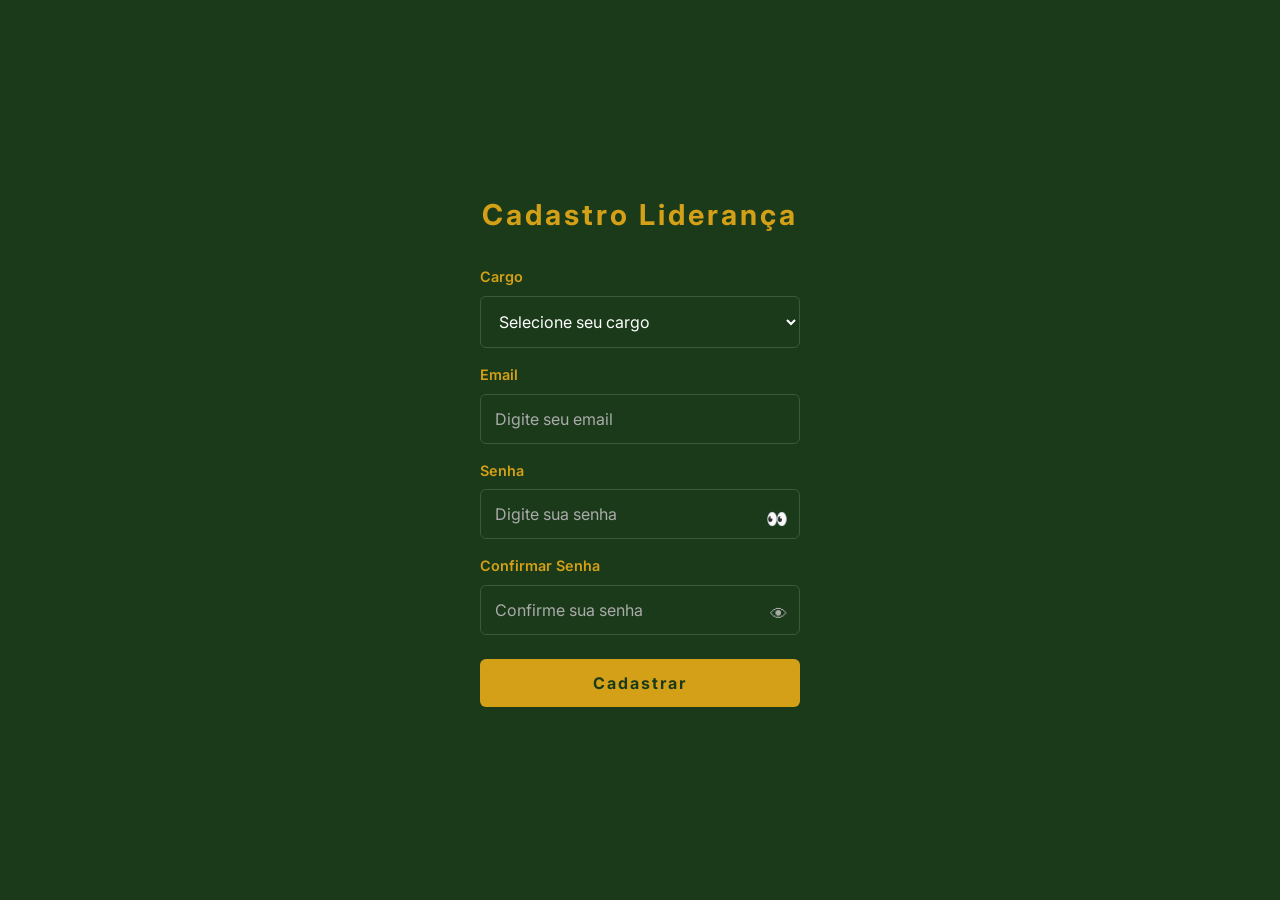
<file: cadastro-lideranca.html>
<!DOCTYPE html>
<html lang="pt-BR">

<head>
    <meta charset="UTF-8">
    <meta http-equiv="X-AU-Compatible" content="IE=edge">
    <meta name="viewport" content="width=device-width, initial-scale=1.0">
    <meta name="description" content="Descrição do meu Documento">
    <title>Cadastro Liderança</title>
    <link rel="icon" type="image/png" href="src/img/Dejeadalpe.png">
    <link rel="apple-touch-icon" href="src/img/Dejeadalpe.png">
    <meta name="apple-mobile-web-app-title" content="DEJEADALPE">
    <meta name="application-name" content="DEJEADALPE">
    <link rel="stylesheet" href="src/css/reset.css">
    <link rel="stylesheet" href="src/css/variaveis.css">
    <link rel="stylesheet" href="src/css/cadastro-lideranca.css">
    <link rel="stylesheet" href="src/css/responsivo.css">
    <link rel="preconnect" href="https://fonts.googleapis.com">
    <link rel="preconnect" href="https://fonts.gstatic.com" crossorigin>
    <link href="https://fonts.googleapis.com/css2?family=Inter:wght@400;500;600;700&display=swap" rel="stylesheet">
</head>

<body>

    <main>
        <div class="container">

            <h1>Cadastro Liderança</h1>

            <form id="form-lideranca">
                <label for="cargo">Cargo</label>
                <select name="cargo" id="cargo">
                    <option value="">Selecione seu cargo</option>
                    <option value="superintendente">Superintendente</option>
                    <option value="vice-superintendente">Vice-Superintendente</option>
                    <option value="secretaro">Secretário</option>
                    <option value="adjunto">Adjunto</option>
                    <option value="dirigente">Dirigente</option>
                    <option value="vice-dirigente">Vice-Dirigente</option>
                    <option value="secretario-de-area">Secretário de Área</option>
                    <option value="maestro-de-area">Maestro de Área</option>
                    <option value="coordenador-de-area">Coordenador de Área</option>
                </select>

                <label for="email">Email</label>
                <input type="email" id="email" name="email" placeholder="Digite seu email">

                <label for="senha">Senha</label>
                <div class="campo-senha">
                    <input type="password" id="senha" name="senha" placeholder="Digite sua senha"
                        autocomplete="new-password">
                    <button type="button" class="ver-senha">👀</button>
                </div>

                <label for="confirmar-senha">Confirmar Senha</label>
                <div class="campo-senha">
                    <input type="password" id="confirmar-senha" name="confirmar-senha" placeholder="Confirme sua senha"
                        autocomplete="new-password">
                    <button type="button" class="ver-senha">👁</button>
                </div>

                <button type="submit">Cadastrar</button>
            </form>
        </div>
    </main>

    <script src="src/js/cadastro-lideranca.js"></script>

</body>

</html>
</file>
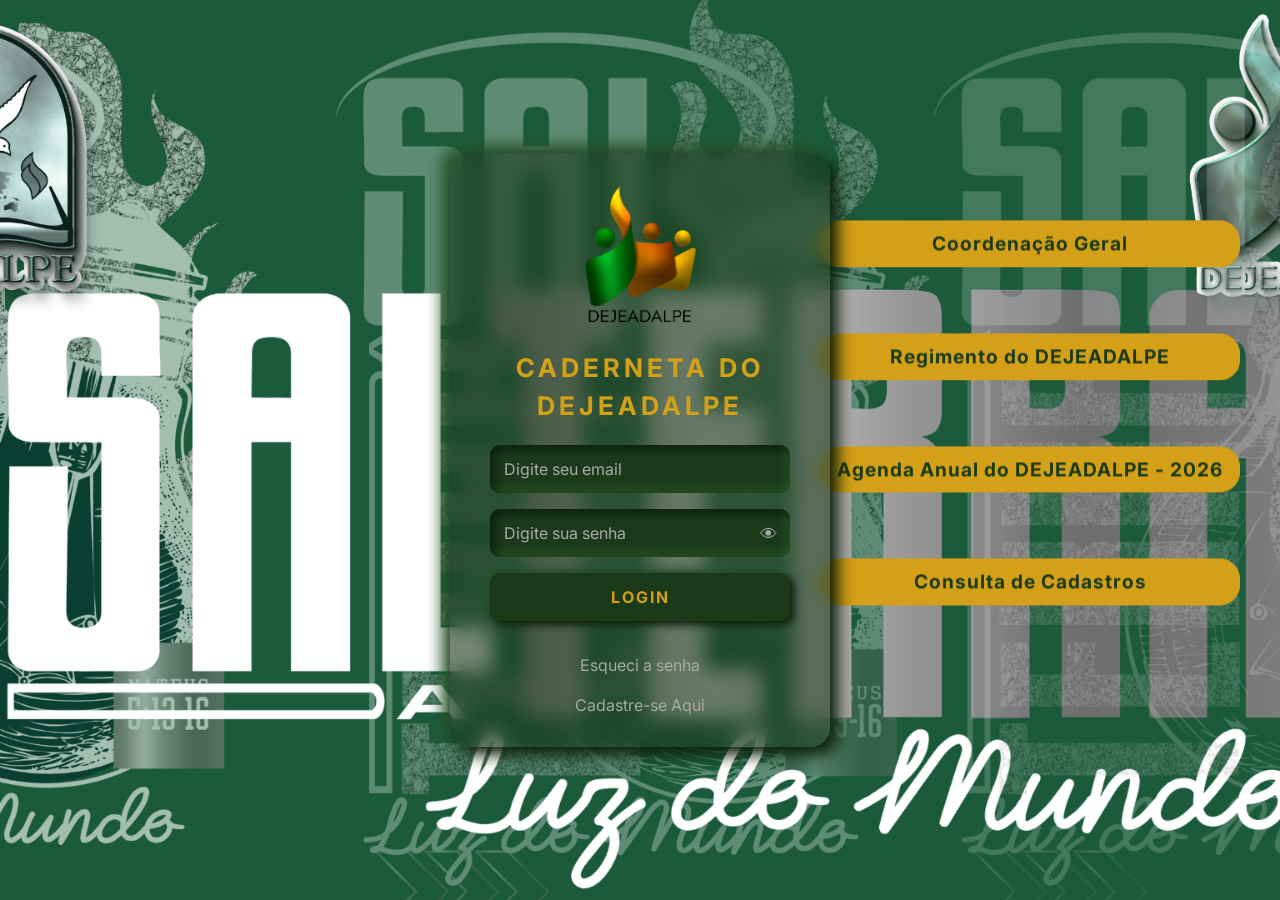
<file: login.html>
<!DOCTYPE html>
<html lang="pt-BR">

<head>
    <meta charset="UTF-8">
    <meta http-equiv="X-AU-Compatible" content="IE=edge">
    <meta name="viewport" content="width=device-width, initial-scale=1.0">
    <meta name="description" content="Descrição do meu Documento">
    <title>Caderneta Dejeadalpe</title>
    <link rel="icon" type="image/png" href="src/img/Dejeadalpe.png">
    <link rel="apple-touch-icon" href="src/img/Dejeadalpe.png">
    <meta name="apple-mobile-web-app-title" content="DEJEADALPE">
    <meta name="application-name" content="DEJEADALPE">
    <link rel="stylesheet" href="src/css/reset.css">
    <link rel="stylesheet" href="src/css/variaveis.css">
    <link rel="stylesheet" href="src/css/login.css">
    <link rel="stylesheet" href="src/css/responsivo.css">
    <link rel="preconnect" href="https://fonts.googleapis.com">
    <link rel="preconnect" href="https://fonts.gstatic.com" crossorigin>
    <link href="https://fonts.googleapis.com/css2?family=Inter:wght@400;500;600;700&display=swap" rel="stylesheet">
</head>

<body>

    <nav>
        <ul>
            <li><a href="coordenacao.html" target="_blank">Coordenação Geral</a></li>
            <li><a href="src/pdf/1-regimento.pdf" target="_blank">Regimento do DEJEADALPE</a></li>
            <li><a href="src/pdf/agenda-anual.pdf" target="_blank">Agenda Anual do DEJEADALPE - 2026</a></li>
            <li><a href="consulta.html" target="_blank">Consulta de Cadastros</a></li>
        </ul>
    </nav>

    <main>

        <header>
            <img src="src/img/Dejeadalpe.png" alt="Logo Dejeadalpe">
        </header>

        <h1>CADERNETA DO DEJEADALPE</h1>

        <form id="form-login">
            <label for="email">Email</label>
            <input type="email" id="email" name="email" placeholder="Digite seu email">

            <div class="campo-senha">
                <input type="password" id="senha" name="senha" placeholder="Digite sua senha"
                    autocomplete="new-password">
                <button type="button" id="ver-senha">👁</button>
            </div>

            <button type="submit">LOGIN</button>

            <a href="esqueci-senha.html">Esqueci a senha</a>
        </form>

        <a href="cadastro-lideranca.html" target="_blank">Cadastre-se Aqui</a>

    </main>

    <script src="src/js/login.js"></script>

</body>

</html>
</file>
<file: src/css/variaveis.css>
:root {
    --cor-verde-escuro: #1a3a1a;
    --cor-verde-medio:#2d5a2d;
    --cor-dourado: #d4a017;
    --cor-dourado-hover: #b8860b;
    --cor-borda-verde: #3a5a3a;
    --cor-placeholder: #aaaaaa;
    --cor-branca: #ffffff;
    --cor-fundo: #f0f4f8;
    --cor-texto: #1e1e1e;
    --cor-borda: #d1d5db;
    --cor-sobra: rgba(0, 0, 0, 0.1);

    --cor-primaria: #1a3a1a;
    --cor-primaria-hover: #2d5a2d;
    --cor-secundaria: #d4a017;
}
</file>
<file: src/css/cadastro-lideranca.css>
body {
    background-color: var(--cor-verde-escuro);
    font-family: 'Inter', sans-serif;
    color: #ffffff;
    min-height: 100vh;
    display: flex;
}

main {
    display: flex;
    flex-direction: column;
    align-items: center;
    width: 100%;
    min-height: 100vh;
    justify-content: center;
}

.container {
    display: flex;
    flex-direction: column;
    align-items: center;
    width: 320px;
}

form {
    display: flex;
    flex-direction: column;
    width: 320px;
    gap: 8px;
}

h1 {
    font-size: 1.8rem;
    letter-spacing: 3px;
    color: var(--cor-dourado);
    margin-bottom: 30px;
    text-align: center;
}

label {
    display: block;
    font-weight: 600;
    font-size: 0.9rem;
    color: var(--cor-dourado);    
}

input, select {
    display: block;
    width: 100%;
    padding: 14px;
    border-radius: 6px;
    border: 1px solid var(--cor-borda-verde);
    background-color: var(--cor-verde-escuro);
    color: #ffffff;
    font-size: 1rem;
    outline: none;
    margin-bottom: 8px;
}

select option {
    background-color: var(--cor-verde-escuro);
    color: #ffffff;
}

input::placeholder {
    color: var(--cor-placeholder);
}

input:-webkit-autofill {
    -webkit-box-shadow: 0 0 0px 1000px var(--cor-verde-escuro) inset;
    -webkit-text-fill-color: #ffffff;
}

.campo-senha {
    position: relative;
    display: flex;
    align-items: center;
}

.campo-senha input {
    width: 100%;
    margin-bottom: 8px;
}

.ver-senha {
    position: absolute;
    right: 12px;
    background: none;
    border: none;
    color: var(--cor-placeholder);
    cursor: pointer;
    padding: 0;
    font-size: 1.1rem;
    width: auto;
    margin: 0;
    letter-spacing: 0;
    font-weight: 400;
}

button {
    padding: 14px;
    background-color: var(--cor-dourado);
    color: var(--cor-verde-escuro);
    border: none;
    border-radius: 6px;
    font-size: 1rem;
    font-weight: 700;
    letter-spacing: 2px;
    cursor: pointer;
    transition: 0.3s;
    margin-top: 8px;
}

button:hover {
    background-color: var(--cor-dourado-hover); 
}
</file>
<file: src/css/responsivo.css>
/* ================================
   MÉDIO (max 1035px)
================================ */
@media (max-width: 1035px) {

    nav {
        position: relative;
        justify-content: center;
        padding: 10px;
        margin-bottom: 10px;
    }

    nav ul {
        flex-wrap: wrap;
        justify-content: center;
        gap: 12px;
    }

    body {
        padding-top: 0;
    }
}

/* ================================
   TABLET (max 768px)
================================ */
@media (max-width: 768px) {

    /* GERAL */
    header {
        flex-direction: row;
        justify-content: space-between;
        align-items: center;
        padding: 10px;
    }

    header img {
        width: 80px;
        height: 80px;
    }

    .header-texto {
        text-align: center;
        font-size: 0.8rem;
        flex: 1;
    }

    h1 {
        font-size: 1.6rem;
    }

    /* LOGIN */
    nav ul {
        gap: 12px;
    }

    nav ul li a {
        font-size: 0.75rem;
    }

    /* CADASTRO */
    form {
        grid-template-columns: 1fr;
        padding: 20px;
    }

    .dados-e-foto {
        flex-direction: column;
        align-items: center;
    }

    .campos-pessoais {
        grid-template-columns: 1fr;
        width: 100%;
    }

    .campo-foto {
        width: 100%;
        align-items: center;
    }

    /* COORDENAÇÃO */
    .card {
        width: 150px;
    }

    .card img {
        width: 100px;
        height: 100px;
    }

    /* ESQUECI SENHA */
    .header-esqueci img {
        width: 150px;
        height: 150px;
    }
}

/* ================================
   CELULAR (max 480px)
================================ */
@media (max-width: 480px) {

    /* GERAL */
    body {
        padding: 16px 10px;
    }

    header {
        flex-direction: row;
        justify-content: space-between;
        align-items: center;
        gap: 8px;
        padding: 10px;
    }

    header img {
        width: 60px;
        height: 60px;
    }

    .header-texto {
        text-align: center;
        font-size: 0.95rem;
        font-weight: 700;
        flex: 1;
    }

    h1 {
        font-size: 1.3rem;
        letter-spacing: 2px;
    }

    /* LOGIN */
    nav {
        position: relative;
        justify-content: center;
        padding: 10px;
    }

    nav ul {
        flex-wrap: wrap;
        justify-content: center;
        gap: 8px;
    }

    nav ul li a {
        font-size: 0.7rem;
    }

    /* CADASTRO */
    form {
        grid-template-columns: 1fr;
        padding: 16px;
        gap: 10px;
    }

    .dados-e-foto {
        flex-direction: column;
        align-items: center;
    }

    .campos-pessoais {
        grid-template-columns: 1fr;
        width: 100%;
    }

    .campo-largo {
        grid-column: 1;
    }

    h3 {
        grid-column: 1;
    }

    /* COORDENAÇÃO */
    .grupo-cards {
        gap: 12px;
    }

    .card {
        width: 130px;
        padding: 10px;
    }

    .card img {
        width: 80px;
        height: 80px;
    }

    .card .nome {
        font-size: 0.75rem;
    }

    /* LIDERANÇA */
    .container {
        width: 95%;
    }

    form {
        width: 100%;
    }

    /* ESQUECI SENHA */
    .header-esqueci img {
        width: 130px;
        height: 130px;
    }
}
</file>
<file: src/css/login.css>
body {
    background-color: #1a3a1a;
    background-image: url('../img/imagem-do-login.png');
    background-size: cover;
    background-position: center;
    background-repeat: no-repeat;
    background-attachment: fixed;
    font-family: 'Inter', sans-serif;
    color: #ffffff;
    height: 100vh;
    overflow: hidden;
    display: flex;
    flex-direction: column;
    align-items: center;
    justify-content: center;
}

nav {
    display: flex;
    justify-content: flex-end;
    padding: 60px 40px;
    width: 100%;
    position: absolute;
    top: 45%;
    right: 0;
    transform: translateY(-50%);
    flex-direction: column;
    align-items: flex-end;
    gap: 20px;
    z-index: 4;
}

nav ul {
    display: flex;
    list-style: none;
    flex-direction: column;
    gap: 50px;
}

nav ul li a {
    color: var(--cor-verde-escuro);
    background-color: rgba(212, 160, 23, 100%);
    text-decoration: none;
    font-size: 1.2rem;
    font-weight: 700;
    letter-spacing: 1px;
    padding: 8px 16px;
    border-radius: 20px;
    transition: 0.3s;
    display: block;
    -webkit-backdrop-filter: blur(10px);
    backdrop-filter: blur(10px);
    border: 1px solid var(--cor-dourado);
}

nav ul li a:hover {
    background-color: rgba(212, 160, 23, 100%);
    color: var(--cor-verde-escuro);
    transform: scale(1.05);
}

header {
    text-align: center;
    margin-bottom: 10px;
}

header img {
    width: 150px;
}

main {
    background-color: rgba(26, 58, 26, 0.6);
    border-radius: 20px;
    padding: 30px 40px;
    width: 100%;
    max-width: 380px;
    box-shadow:
        8px 8px 16px #0d1f0d,
        -8px -8px 16px #275527;
    -webkit-backdrop-filter: blur(10px);
    backdrop-filter: blur(10px);
    position: relative;
    z-index: 5;
}

h1 {
    font-size: 1.6rem;
    letter-spacing: 4px;
    color: var(--cor-dourado);
    margin-bottom: 20px;
    text-align: center;
}

form {
    display: flex;
    flex-direction: column;
    gap: 16px;
}

label {
    display: none;
}

input {
    padding: 14px;
    border-radius: 10px;
    border: none;
    background-color: #1a3a1a;
    color: #ffffff;
    font-size: 1rem;
    outline: none;
    box-shadow:
        inset 4px 4px 8px #0d1f0d,
        inset -4px -4px 8px #275527;
    transition: 0.3s;
}

input:focus {
    box-shadow:
        inset 6px 6px 12px #0d1f0d,
        inset -2px -2px 6px #275527,
        0 0 0 2px var(--cor-dourado);
}

input::placeholder {
    color: var(--cor-placeholder);
}

input:-webkit-autofill {
    -webkit-box-shadow: 0 0 0px 1000px #1a3a1a inset;
    -webkit-text-fill-color: #ffffff;
}

button {
    padding: 14px;
    background-color: #1a3a1a;
    color: var(--cor-dourado);
    border: none;
    border-radius: 10px;
    font-size: 1rem;
    font-weight: 700;
    letter-spacing: 2px;
    cursor: pointer;
    transition: 0.3s;
    box-shadow:
        4px 4px 8px #0d1f0d,
        -4px -4px 8px #275527;
}

button:hover {
    box-shadow:
        inset 4px 4px 8px #0d1f0d,
        inset -4px -4px 8px #275527;
    color: var(--cor-dourado-hover);
}

.campo-senha {
    position: relative;
    display: flex;
    align-items: center;
}

.campo-senha input {
    width: 100%;
}

#ver-senha {
    position: absolute;
    right: 12px;
    background: none;
    border: none;
    color: var(--cor-placeholder);
    cursor: pointer;
    padding: 0;
    font-size: 1.1rem;
    width: auto;
    margin: 0;
    letter-spacing: 0;
    font-weight: 400;
    box-shadow: none;
}

#ver-senha:hover {
    box-shadow: none;
    color: var(--cor-dourado);
}

a {
    color: var(--cor-placeholder);
    text-align: center;
    margin-top: 16px;
    display: block;
    text-decoration: none;
}

a:hover {
    color: var(--cor-dourado);
    transition: 0.3s;
}

/* TABLET */
@media (max-width: 1035px) {
    body {
        background-image: url('../img/imagem-do-login-mobile.png');
        background-attachment: scroll;
    }

    nav {
        position: relative;
        top: auto;
        right: auto;
        transform: none;
        flex-direction: row;
        justify-content: center;
        padding: 16px 10px;
        gap: 10px;
    }

    nav ul {
        flex-direction: row;
        flex-wrap: wrap;
        justify-content: center;
        gap: 10px;
    }

    main {
        max-width: 340px;
        padding: 24px;
    }

    h1 {
        font-size: 1.4rem;
    }

    header img {
        width: 180px;
    }
}

/* CELULAR */
@media (max-width: 480px) {
    body {
        background-image: url('../img/imagem-do-login-mobile.png');
        background-size: cover;
        background-position: center;
        background-attachment: scroll;
        height: 100vh;
        overflow: hidden;
    }

    nav {
        position: relative;
        top: auto;
        right: auto;
        transform: none;
        flex-direction: row;
        justify-content: center;
        padding: 10px;
        gap: 8px;
    }

    nav ul {
        flex-direction: column;
        align-items: center;
        gap: 8px;
    }

    nav ul li a {
        font-size: 0.85rem;
        padding: 8px 14px;
    }

    main {
        max-width: 95%;
        padding: 20px 16px;
        border-radius: 14px;
    }

    h1 {
        font-size: 1.2rem;
        letter-spacing: 2px;
    }

    header {
        width: 100%;
    }

    header img {
        width: 200px;
        height: auto;
    }

    input {
        padding: 12px;
        font-size: 0.95rem;
    }

    button {
        padding: 12px;
        font-size: 0.95rem;
    }
}
</file>
